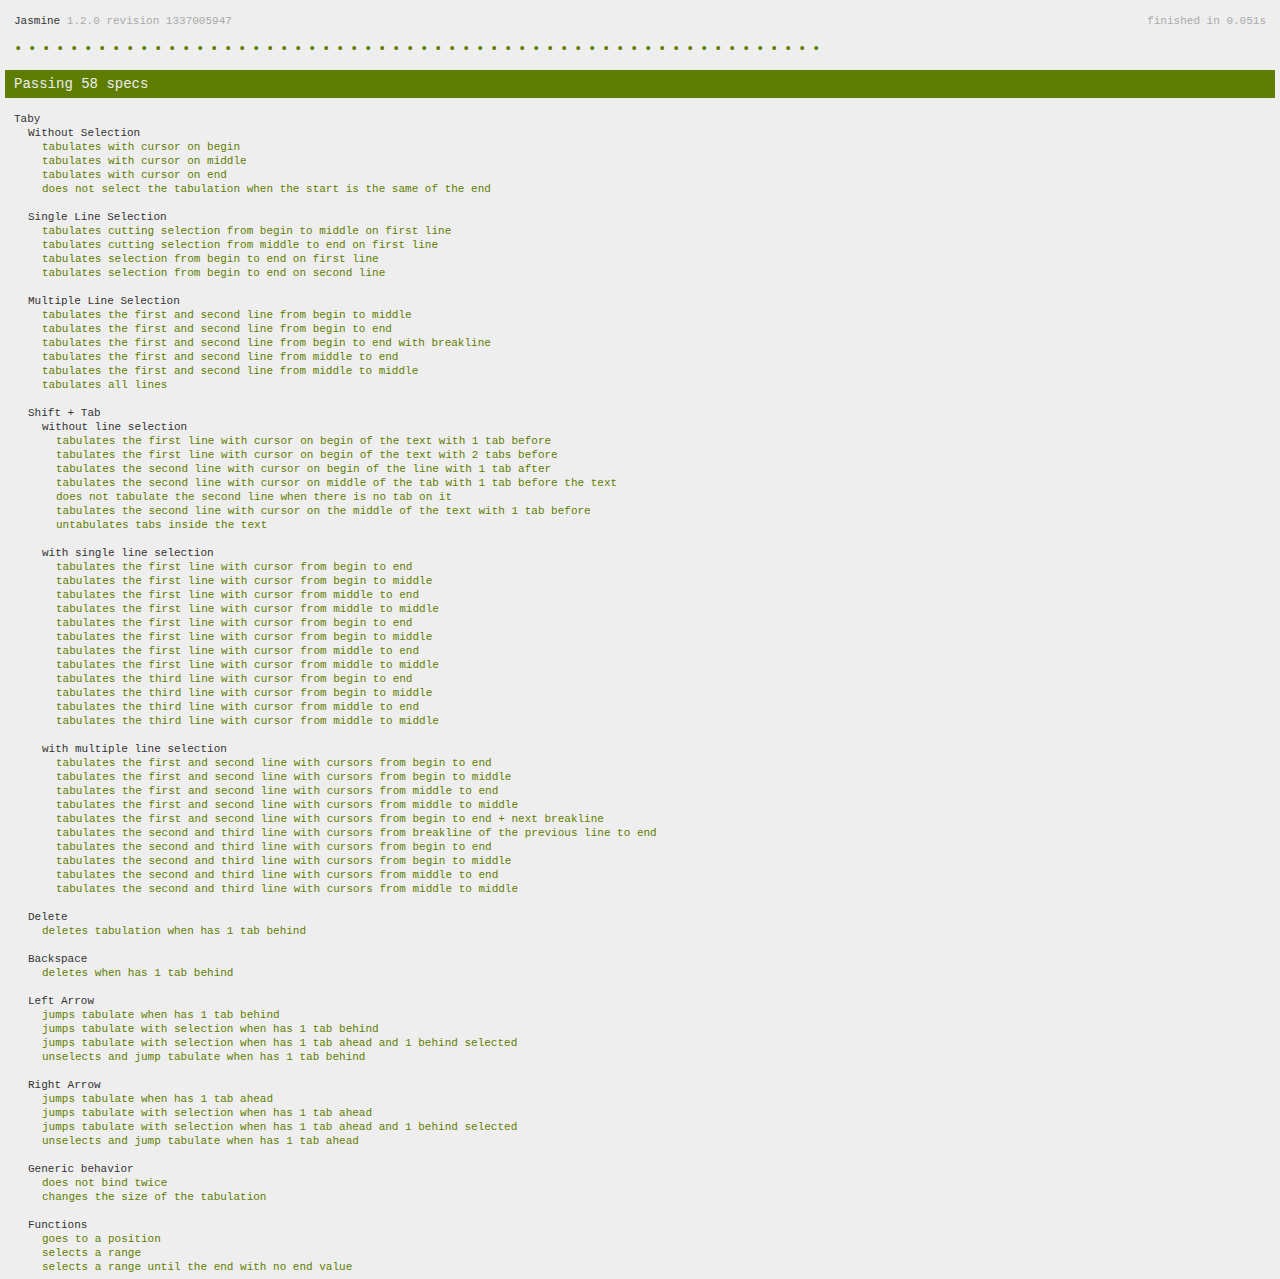
<file: spec/run.html>
<!DOCTYPE html>

<html>
<head>
  <meta charset="utf-8">

	<title>http://wbotelhos.com/labs</title>

	<link rel="stylesheet" type="text/css" href="lib/jasmine.css">

	<script type="text/javascript" src="../demo/js/jquery.min.js"></script>
	<script type="text/javascript" src="../lib/jquery.taby.js"></script>

	<script type="text/javascript" src="lib/jasmine.js"></script>
	<script type="text/javascript" src="lib/jasmine-html.js"></script>
	<script type="text/javascript" src="lib/jasmine-jquery.js"></script>

	<script type="text/javascript" src="spec.js"></script>
</head>
<body>
	<script type="text/javascript">
		(function() {
    	var jasmineEnv = jasmine.getEnv();

    	jasmineEnv.updateInterval = 1000;

    	var htmlReporter = new jasmine.HtmlReporter();

    	jasmineEnv.addReporter(htmlReporter);

      jasmineEnv.specFilter = function(spec) {
        return htmlReporter.specFilter(spec);
      };

    	var currentWindowOnload = window.onload;

      window.onload = function() {
        if (currentWindowOnload) {
          currentWindowOnload();
        }

        execJasmine();
      };

      function execJasmine() {
        jasmineEnv.execute();
      }
  	})();
	</script>
</body>
</html>
</file>
<file: spec/lib/jasmine.css>
body { background-color: #eeeeee; padding: 0; margin: 5px; overflow-y: scroll; }

#HTMLReporter { font-size: 11px; font-family: Monaco, "Lucida Console", monospace; line-height: 14px; color: #333333; }
#HTMLReporter a { text-decoration: none; }
#HTMLReporter a:hover { text-decoration: underline; }
#HTMLReporter p, #HTMLReporter h1, #HTMLReporter h2, #HTMLReporter h3, #HTMLReporter h4, #HTMLReporter h5, #HTMLReporter h6 { margin: 0; line-height: 14px; }
#HTMLReporter .banner, #HTMLReporter .symbolSummary, #HTMLReporter .summary, #HTMLReporter .resultMessage, #HTMLReporter .specDetail .description, #HTMLReporter .alert .bar, #HTMLReporter .stackTrace { padding-left: 9px; padding-right: 9px; }
#HTMLReporter #jasmine_content { position: fixed; right: 100%; }
#HTMLReporter .version { color: #aaaaaa; }
#HTMLReporter .banner { margin-top: 14px; }
#HTMLReporter .duration { color: #aaaaaa; float: right; }
#HTMLReporter .symbolSummary { overflow: hidden; *zoom: 1; margin: 14px 0; }
#HTMLReporter .symbolSummary li { display: block; float: left; height: 7px; width: 14px; margin-bottom: 7px; font-size: 16px; }
#HTMLReporter .symbolSummary li.passed { font-size: 14px; }
#HTMLReporter .symbolSummary li.passed:before { color: #5e7d00; content: "\02022"; }
#HTMLReporter .symbolSummary li.failed { line-height: 9px; }
#HTMLReporter .symbolSummary li.failed:before { color: #b03911; content: "x"; font-weight: bold; margin-left: -1px; }
#HTMLReporter .symbolSummary li.skipped { font-size: 14px; }
#HTMLReporter .symbolSummary li.skipped:before { color: #bababa; content: "\02022"; }
#HTMLReporter .symbolSummary li.pending { line-height: 11px; }
#HTMLReporter .symbolSummary li.pending:before { color: #aaaaaa; content: "-"; }
#HTMLReporter .bar { line-height: 28px; font-size: 14px; display: block; color: #eee; }
#HTMLReporter .runningAlert { background-color: #666666; }
#HTMLReporter .skippedAlert { background-color: #aaaaaa; }
#HTMLReporter .skippedAlert:first-child { background-color: #333333; }
#HTMLReporter .skippedAlert:hover { text-decoration: none; color: white; text-decoration: underline; }
#HTMLReporter .passingAlert { background-color: #a6b779; }
#HTMLReporter .passingAlert:first-child { background-color: #5e7d00; }
#HTMLReporter .failingAlert { background-color: #cf867e; }
#HTMLReporter .failingAlert:first-child { background-color: #b03911; }
#HTMLReporter .results { margin-top: 14px; }
#HTMLReporter #details { display: none; }
#HTMLReporter .resultsMenu, #HTMLReporter .resultsMenu a { background-color: #fff; color: #333333; }
#HTMLReporter.showDetails .summaryMenuItem { font-weight: normal; text-decoration: inherit; }
#HTMLReporter.showDetails .summaryMenuItem:hover { text-decoration: underline; }
#HTMLReporter.showDetails .detailsMenuItem { font-weight: bold; text-decoration: underline; }
#HTMLReporter.showDetails .summary { display: none; }
#HTMLReporter.showDetails #details { display: block; }
#HTMLReporter .summaryMenuItem { font-weight: bold; text-decoration: underline; }
#HTMLReporter .summary { margin-top: 14px; }
#HTMLReporter .summary .suite .suite, #HTMLReporter .summary .specSummary { margin-left: 14px; }
#HTMLReporter .summary .specSummary.passed a { color: #5e7d00; }
#HTMLReporter .summary .specSummary.failed a { color: #b03911; }
#HTMLReporter .description + .suite { margin-top: 0; }
#HTMLReporter .suite { margin-top: 14px; }
#HTMLReporter .suite a { color: #333333; }
#HTMLReporter #details .specDetail { margin-bottom: 28px; }
#HTMLReporter #details .specDetail .description { display: block; color: white; background-color: #b03911; }
#HTMLReporter .resultMessage { padding-top: 14px; color: #333333; }
#HTMLReporter .resultMessage span.result { display: block; }
#HTMLReporter .stackTrace { margin: 5px 0 0 0; max-height: 224px; overflow: auto; line-height: 18px; color: #666666; border: 1px solid #ddd; background: white; white-space: pre; }

#TrivialReporter { padding: 8px 13px; position: absolute; top: 0; bottom: 0; left: 0; right: 0; overflow-y: scroll; background-color: white; font-family: "Helvetica Neue Light", "Lucida Grande", "Calibri", "Arial", sans-serif; /*.resultMessage {*/ /*white-space: pre;*/ /*}*/ }
#TrivialReporter a:visited, #TrivialReporter a { color: #303; }
#TrivialReporter a:hover, #TrivialReporter a:active { color: blue; }
#TrivialReporter .run_spec { float: right; padding-right: 5px; font-size: .8em; text-decoration: none; }
#TrivialReporter .banner { color: #303; background-color: #fef; padding: 5px; }
#TrivialReporter .logo { float: left; font-size: 1.1em; padding-left: 5px; }
#TrivialReporter .logo .version { font-size: .6em; padding-left: 1em; }
#TrivialReporter .runner.running { background-color: yellow; }
#TrivialReporter .options { text-align: right; font-size: .8em; }
#TrivialReporter .suite { border: 1px outset gray; margin: 5px 0; padding-left: 1em; }
#TrivialReporter .suite .suite { margin: 5px; }
#TrivialReporter .suite.passed { background-color: #dfd; }
#TrivialReporter .suite.failed { background-color: #fdd; }
#TrivialReporter .spec { margin: 5px; padding-left: 1em; clear: both; }
#TrivialReporter .spec.failed, #TrivialReporter .spec.passed, #TrivialReporter .spec.skipped { padding-bottom: 5px; border: 1px solid gray; }
#TrivialReporter .spec.failed { background-color: #fbb; border-color: red; }
#TrivialReporter .spec.passed { background-color: #bfb; border-color: green; }
#TrivialReporter .spec.skipped { background-color: #bbb; }
#TrivialReporter .messages { border-left: 1px dashed gray; padding-left: 1em; padding-right: 1em; }
#TrivialReporter .passed { background-color: #cfc; display: none; }
#TrivialReporter .failed { background-color: #fbb; }
#TrivialReporter .skipped { color: #777; background-color: #eee; display: none; }
#TrivialReporter .resultMessage span.result { display: block; line-height: 2em; color: black; }
#TrivialReporter .resultMessage .mismatch { color: black; }
#TrivialReporter .stackTrace { white-space: pre; font-size: .8em; margin-left: 10px; max-height: 5em; overflow: auto; border: 1px inset red; padding: 1em; background: #eef; }
#TrivialReporter .finished-at { padding-left: 1em; font-size: .6em; }
#TrivialReporter.show-passed .passed, #TrivialReporter.show-skipped .skipped { display: block; }
#TrivialReporter #jasmine_content { position: fixed; right: 100%; }
#TrivialReporter .runner { border: 1px solid gray; display: block; margin: 5px 0; padding: 2px 0 2px 10px; }
</file>
